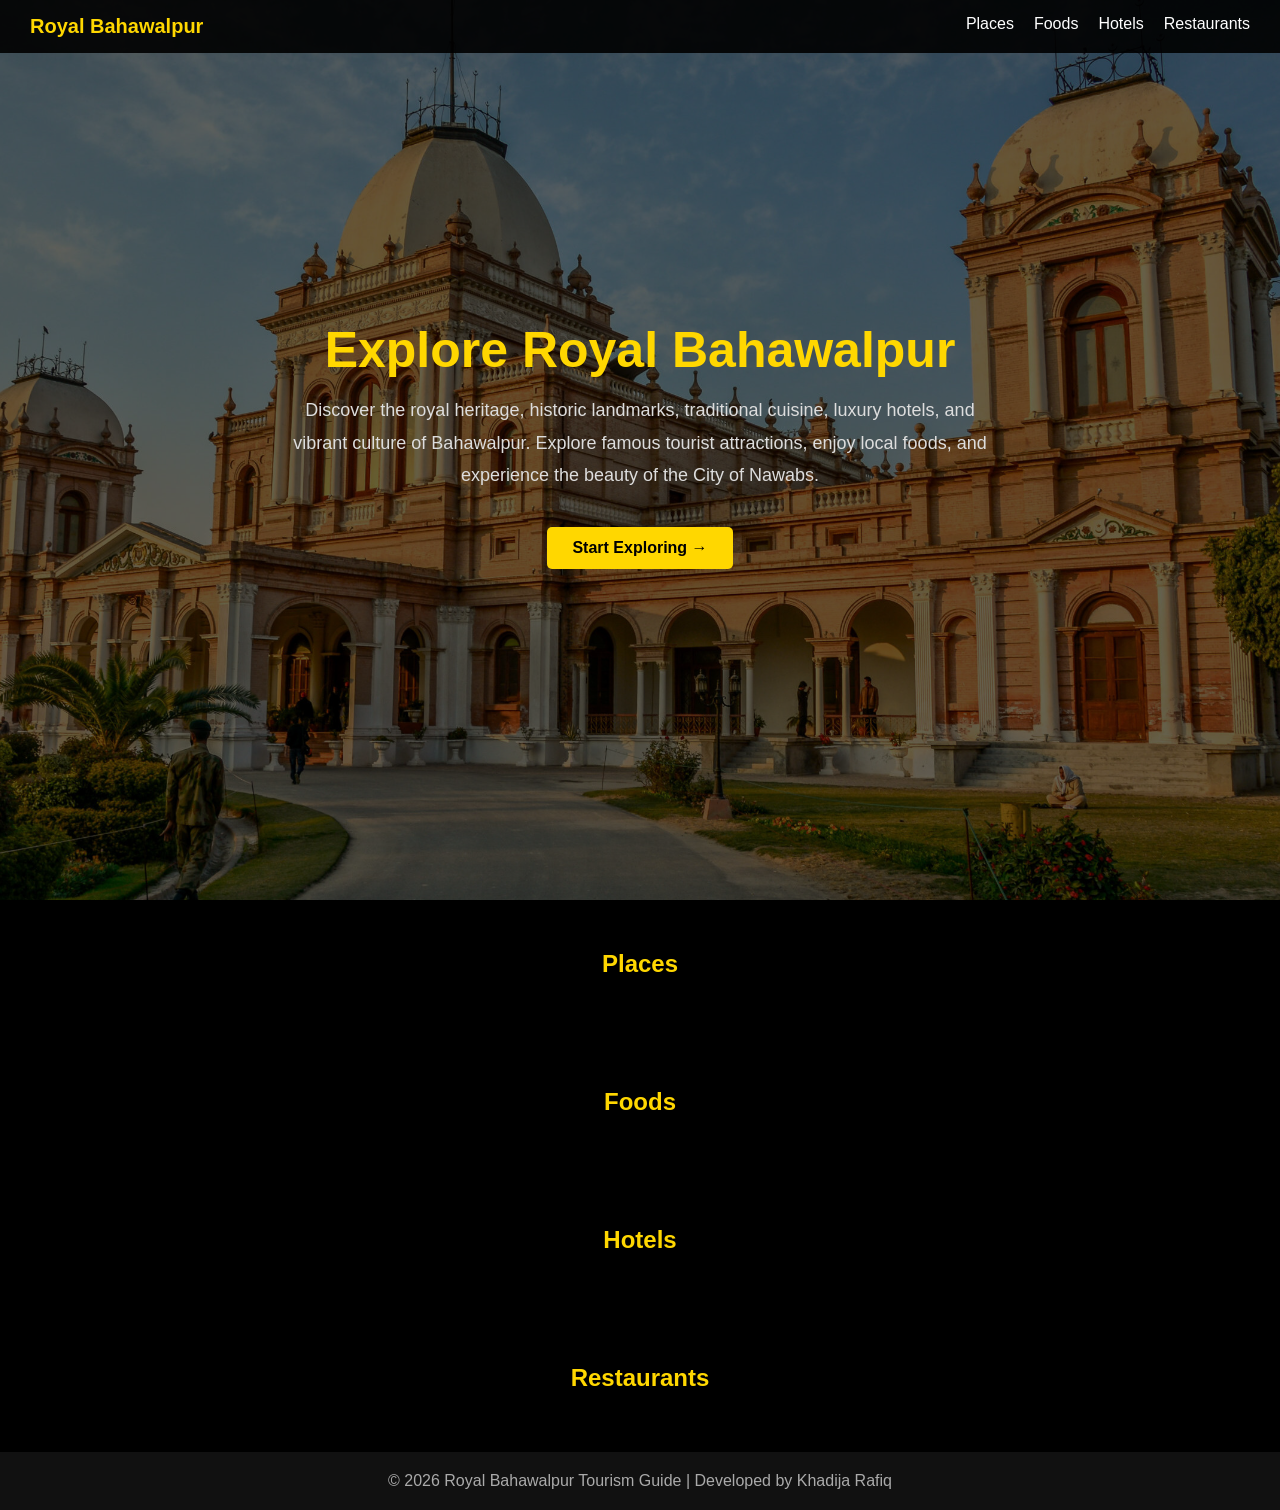
<file: index.html>
<!DOCTYPE html>
<html lang="en">
<head>
<meta charset="UTF-8">
<title>Royal Bahawalpur</title>
<meta name="viewport" content="width=device-width, initial-scale=1.0">
<link rel="stylesheet" href="style.css">


<!-- NAVBAR -->
<div class="navbar">
    <div class="logo">Royal Bahawalpur</div>
    <div class="nav-links">
        <a href="#places">Places</a>
        <a href="#foods">Foods</a>
        <a href="#hotels">Hotels</a>
        <a href="#restaurants">Restaurants</a>
    </div>
</div>

<!-- HERO -->
<section class="hero">
    <div class="hero-content">
        <h1>Explore Royal Bahawalpur</h1>

        <p>
            Discover the royal heritage, historic landmarks,
            traditional cuisine, luxury hotels, and vibrant
            culture of Bahawalpur. Explore famous tourist
            attractions, enjoy local foods, and experience
            the beauty of the City of Nawabs.
        </p>

        <div class="hero-buttons">
    <a href="#places" class="btn">Start Exploring →</a>
</div>
    </div>
</section>

<!-- SECTIONS -->
<h2 class="section-title">Places</h2>
<div class="grid" id="places"></div>

<h2 class="section-title">Foods</h2>
<div class="grid" id="foods"></div>

<h2 class="section-title">Hotels</h2>
<div class="grid" id="hotels"></div>

<h2 class="section-title">Restaurants</h2>
<div class="grid" id="restaurants"></div>

<!-- POPUP -->
<div class="popup" id="popup">
    <div class="popup-content">
        <span class="close" onclick="closePopup()">×</span>

        <h2 id="popup-title"></h2>
        <p id="popup-text"></p>

        <!-- 🌍 MAP -->
        <iframe id="popup-map" width="100%" height="250"></iframe>
    </div>
</div>

<script>
const baseURL = "http://localhost:3001";

/* LOAD DATA */
function loadData(type){
    fetch(`${baseURL}/${type}`)
    .then(res => res.json())
    .then(data => {
        const container = document.getElementById(type);

        data.forEach(item => {
            container.innerHTML += `
<div class="card" onclick='openPopup(${JSON.stringify(item.title)}, ${JSON.stringify(item.description)}, ${JSON.stringify(item.map)})'>
                <img src="${item.image || 'https://via.placeholder.com/400x300'}">
                <h3>${item.title}</h3>
                <p>${item.short || ''}</p>
            </div>
            `;
        });
    });
}

/* LOAD ALL */
loadData("places");
loadData("foods");
loadData("hotels");
loadData("restaurants");

/* POPUP */
function openPopup(title, text, map){
    document.getElementById("popup-title").innerText = title;
    document.getElementById("popup-text").innerText = text;

    document.getElementById("popup-map").src =
        map || "https://www.google.com/maps?q=Bahawalpur&output=embed";

    document.getElementById("popup").style.display = "flex";
}

function closePopup(){
    document.getElementById("popup").style.display = "none";
}
</script>
<footer style="background:#111;padding:20px;text-align:center;color:#aaa;">
    <p>© 2026 Royal Bahawalpur Tourism Guide | Developed by Khadija Rafiq</p>
</footer>
</body>
</html>
</file>
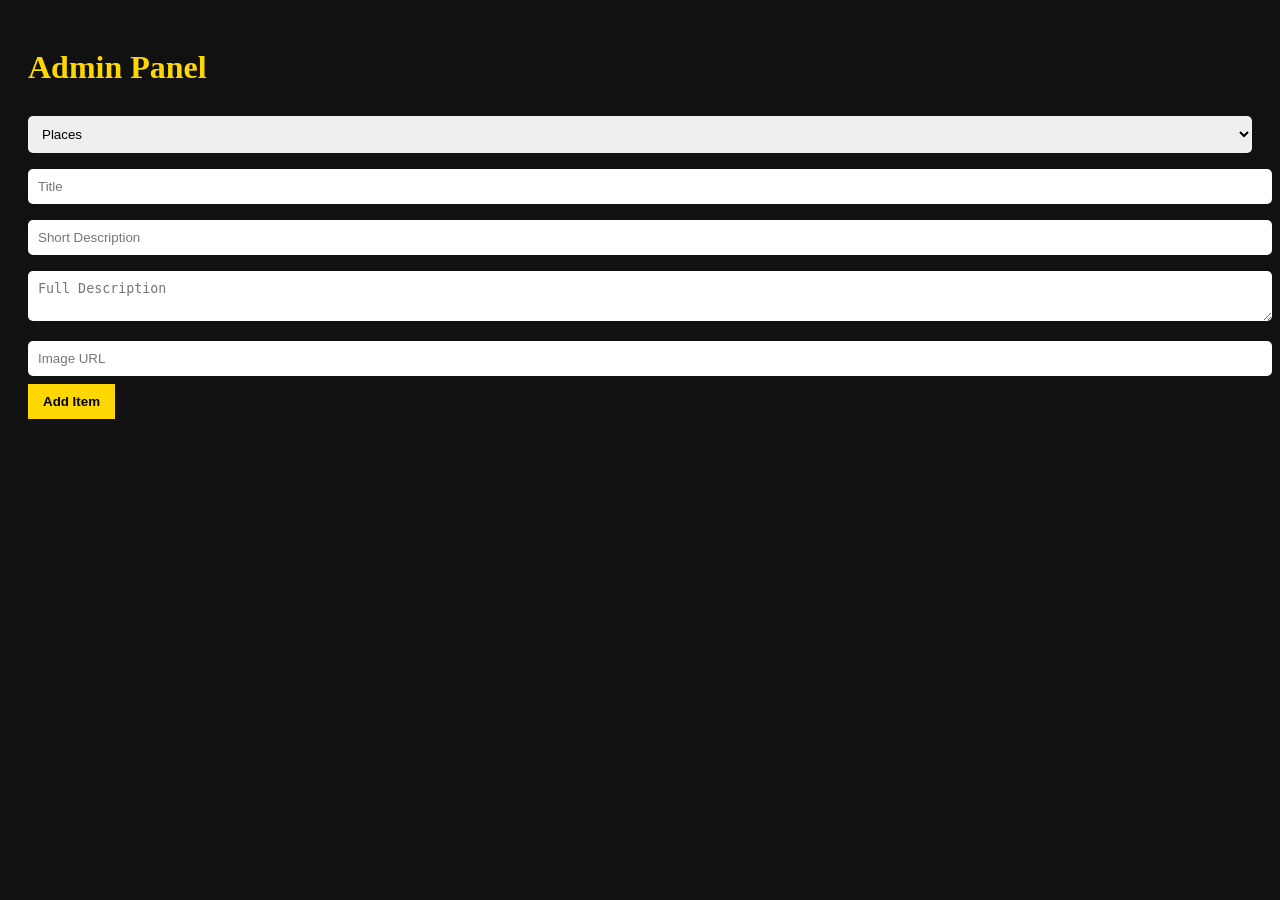
<file: admin.html>
<!DOCTYPE html>
<html lang="en">
<head>
<meta charset="UTF-8">
<title>Royal Bahawalpur Admin Panel</title>

<style>
body{
    font-family:poppins;
    background:#111;
    color:#fff;
    padding:20px;
}

h1{
    color:gold;
}

select, input, textarea{
    width:100%;
    padding:10px;
    margin:8px 0;
    border:none;
    border-radius:5px;
}

button{
    padding:10px 15px;
    background:gold;
    border:none;
    cursor:pointer;
    font-weight:bold;
}

.card{
    background:#222;
    padding:10px;
    margin:10px 0;
    border-radius:10px;
    display:flex;
    justify-content:space-between;
    align-items:center;
}

.delete{
    background:red;
    color:#fff;
    border:none;
    padding:5px 10px;
    cursor:pointer;
}

.section-title{
    color:gold;
    margin-top:20px;
}
</style>
</head>

<body>

<h1>Admin Panel</h1>


<select id="category">
    <option value="places">Places</option>
    <option value="foods">Foods</option>
    <option value="hotels">Hotels</option>
    <option value="restaurants">Restaurants</option>
</select>

<!-- FORM -->
<input type="text" id="title" placeholder="Title">
<input type="text" id="short" placeholder="Short Description">
<textarea id="description" placeholder="Full Description"></textarea>
<input type="text" id="image" placeholder="Image URL">

<button onclick="addItem()">Add Item</button>

<!-- LIST -->
<div id="list"></div>

<script>
const baseURL = "http://localhost:3001";

let editId = null;

/* INIT */
document.addEventListener("DOMContentLoaded", () => {
    loadData();

    document.getElementById("category")
    .addEventListener("change", loadData);

    document.getElementById("submitBtn")
    .addEventListener("click", addItem);
});

/* LOAD DATA */
function loadData() {

    const cat = document.getElementById("category").value;

    fetch(`${baseURL}/${cat}`)
    .then(res => res.json())
    .then(data => {

        const list = document.getElementById("list");
        list.innerHTML = "";

        data.forEach(item => {

            const card = document.createElement("div");
            card.className = "card";

            card.innerHTML = `
                <div>
                    <b>${item.title}</b><br>
                    <small>${item.short}</small>
                </div>

                <div>
                    <button class="edit-btn">✏️ Edit</button>
                    <button class="delete-btn">🗑 Delete</button>
                </div>
            `;

            card.querySelector(".edit-btn")
            .addEventListener("click", () => editItem(item.id));

            card.querySelector(".delete-btn")
            .addEventListener("click", () => deleteItem(item.id));

            list.appendChild(card);
        });
    });
}

/* ADD / UPDATE */
function addItem(){

    const cat = document.getElementById("category").value;

    const item = {
        title: document.getElementById("title").value,
        short: document.getElementById("short").value,
        description: document.getElementById("description").value,
        image: document.getElementById("image").value
    };

    if(editId){

        fetch(`${baseURL}/${cat}/${editId}`,{
            method:"PUT",
            headers:{ "Content-Type":"application/json" },
            body: JSON.stringify(item)
        })
        .then(() => {
            alert("Updated Successfully");
            editId = null;
            document.getElementById("submitBtn").innerText = "Add Item";
            clearForm();
            loadData();
        });

    } else {

        fetch(`${baseURL}/${cat}`,{
            method:"POST",
            headers:{ "Content-Type":"application/json" },
            body: JSON.stringify(item)
        })
        .then(() => {
            alert("Added Successfully");
            clearForm();
            loadData();
        });
    }
}

/* EDIT */
function editItem(id){

    const cat = document.getElementById("category").value;

    fetch(`${baseURL}/${cat}/${id}`)
    .then(res => res.json())
    .then(item => {

        document.getElementById("title").value = item.title;
        document.getElementById("short").value = item.short;
        document.getElementById("description").value = item.description;
        document.getElementById("image").value = item.image;

        editId = id;

        document.getElementById("submitBtn").innerText = "Update Item";
    });
}

/* DELETE */
function deleteItem(id){

    const cat = document.getElementById("category").value;

    if(!confirm("Delete this item?")) return;

    fetch(`${baseURL}/${cat}/${id}`,{
        method:"DELETE"
    })
    .then(() => loadData());
}

/* CLEAR */
function clearForm(){
    document.getElementById("title").value = "";
    document.getElementById("short").value = "";
    document.getElementById("description").value = "";
    document.getElementById("image").value = "";
}
</script>

</body>
</html>
</file>
<file: style.css>
/* RESET */
* {
    margin: 0;
    padding: 0;
    box-sizing: border-box;
    font-family: Arial, sans-serif;
}

body {
    background: #000;
    color: #fff;
}
html{
    scroll-behavior:smooth;
}

/* NAVBAR */
.navbar {
    position: fixed;
    top: 0;
    width: 100%;
    display: flex;
    justify-content: space-between;
    padding: 15px 30px;
    background: rgba(0,0,0,0.9);
    z-index: 1000;
}

.logo {
    color: gold;
    font-size: 20px;
    font-weight: bold;
}

.nav-links {
    display: flex;
    gap: 20px;
}

.nav-links a {
    color: white;
    text-decoration: none;
}

/* HERO */
.hero {
    height: 100vh;
    background: url('images/noor1.jpg') center/cover no-repeat;
    display: flex;
    align-items: center;
    justify-content: center;
    text-align: center;
    position: relative;
}

.hero::before {
    content: "";
    position: absolute;
    width: 100%;
    height: 100%;
    background: rgba(0,0,0,0.6);
}

.hero-content{
    position:relative;
    max-width:800px;
    padding:20px;
    animation:fadeUp 1.5s ease;
}

@keyframes fadeUp{
    from{
        opacity:0;
        transform:translateY(50px);
    }
    to{
        opacity:1;
        transform:translateY(0);
    }
}

.hero-content p{
    font-size:22px;
    max-width:700px;
    margin:20px auto;
    line-height:1.6;
}

.btn{
    display:inline-block;
    padding:12px 25px;
    margin:10px;
    background:gold;
    color:black;
    text-decoration:none;
    border-radius:5px;
    font-weight:bold;
    transition:all 0.3s ease;
}

.btn:hover{
    transform:translateY(-5px) scale(1.05);
    box-shadow:0 8px 20px rgba(255,215,0,0.5);
}

.hero h1{
    font-size:50px;
    color:gold;
    animation:glow 2s infinite alternate;
}
.hero-content p{
    margin-top:20px;
    font-size:20px;
    line-height:1.8;
    color:#eee;
}

@keyframes glow{
    from{
        text-shadow:0 0 10px gold;
    }
    to{
        text-shadow:0 0 25px gold, 0 0 40px gold;
    }
}
 .hero-content{
    position:relative;
    max-width:800px;
    padding:20px;
}

.hero-content p{
    margin-top:20px;
    font-size:20px;
    line-height:1.8;
    color:#eee;
}

.hero-buttons{
    margin-top:25px;
}

.btn{
    display:inline-block;
    padding:12px 25px;
    margin:10px;
    background:gold;
    color:black;
    text-decoration:none;
    border-radius:5px;
    font-weight:bold;
    transition:0.3s;
}

.btn:hover{
    transform:scale(1.05);
}
.hero p {
    margin-top: 15px;
    font-size: 18px;
    color: #ddd;
}

.btn{
    display:inline-block;
    margin:10px;
    padding:12px 25px;
    background:gold;
    color:black;
    text-decoration:none;
    font-weight:bold;
    border-radius:5px;
    transition:0.3s;
}

.btn:hover{
    transform:scale(1.05);
}

/* SECTION TITLE */
.section-title {
    text-align: center;
    margin: 50px 0 20px;
    color: gold;
}

/* GRID */
.grid {
    display: grid;
    grid-template-columns: repeat(4, 1fr);
    gap: 20px;
    padding: 20px;
}

@media (max-width: 992px) {
    .grid {
        grid-template-columns: repeat(2, 1fr);
    }
}

@media (max-width: 576px) {
    .grid {
        grid-template-columns: 1fr;
    }
}

/* INDEX CARDS */
.card{
    background:#111;
    border-radius:10px;
    overflow:hidden;
    cursor:pointer;
    transition:all 0.4s ease;
}

.card:hover{
    transform:translateY(-10px);
    box-shadow:0 10px 25px rgba(255,215,0,0.3);
}

.card img {
    width: 100%;
    height: 160px;
    object-fit: cover;
}

.card h3 {
    padding: 10px;
    color: gold;
}

.card p {
    padding: 0 10px 10px;
    color: #ccc;
}

/* POPUP */
.popup {
    display: none;
    position: fixed;
    top: 0;
    left: 0;
    width: 100%;
    height: 100%;
    background: rgba(0,0,0,0.8);
    justify-content: center;
    align-items: center;
    z-index: 2000;
}

.popup-content {
    background: #111;
    padding: 20px;
    width: 80%;
    max-width: 500px;
    border-radius: 10px;
}

.popup h2 {
    color: gold;
}

.close {
    float: right;
    cursor: pointer;
    font-size: 22px;
}

/* HERO BUTTON */
.btn:hover {
    opacity: 0.8;
}

/* ADMIN SECTION */
.sectionBox {
    max-width: 900px;
    margin: 20px auto 5px;
}

.sectionBox h3 {
    background: #222;
    padding: 10px;
    text-align: center;
    color: white;
}

/* ADMIN CARD (NO ANIMATION) */
.adminCard {
    max-width: 900px;
    margin: 10px auto;
    background: white;
    color: black;
    padding: 12px;
    display: flex;
    justify-content: space-between;
    align-items: center;
    border: 1px solid #ddd;
}

.cardLeft h4 {
    margin: 0;
}

.cardLeft p {
    font-size: 13px;
    color: #555;
}

/* ADMIN BUTTONS */
.cardRight {
    display: flex;
    gap: 8px;
}

.editBtn {
    background: green;
    color: white;
    border: none;
    padding: 6px 10px;
}

.deleteBtn {
    background: red;
    color: white;
    border: none;
    padding: 6px 10px;
}

/* RESPONSIVE */
@media (max-width:768px){

    .hero h1{
        font-size:32px;
    }

    .hero-content p{
        font-size:16px;
    }

    .btn{
        padding:10px 20px;
        font-size:14px;
    }

    .navbar{
        flex-direction:column;
        align-items:center;
        gap:10px;
    }

    .nav-links{
        flex-wrap:wrap;
        justify-content:center;
    }

    .grid{
        grid-template-columns:1fr;
    }
}
</file>
